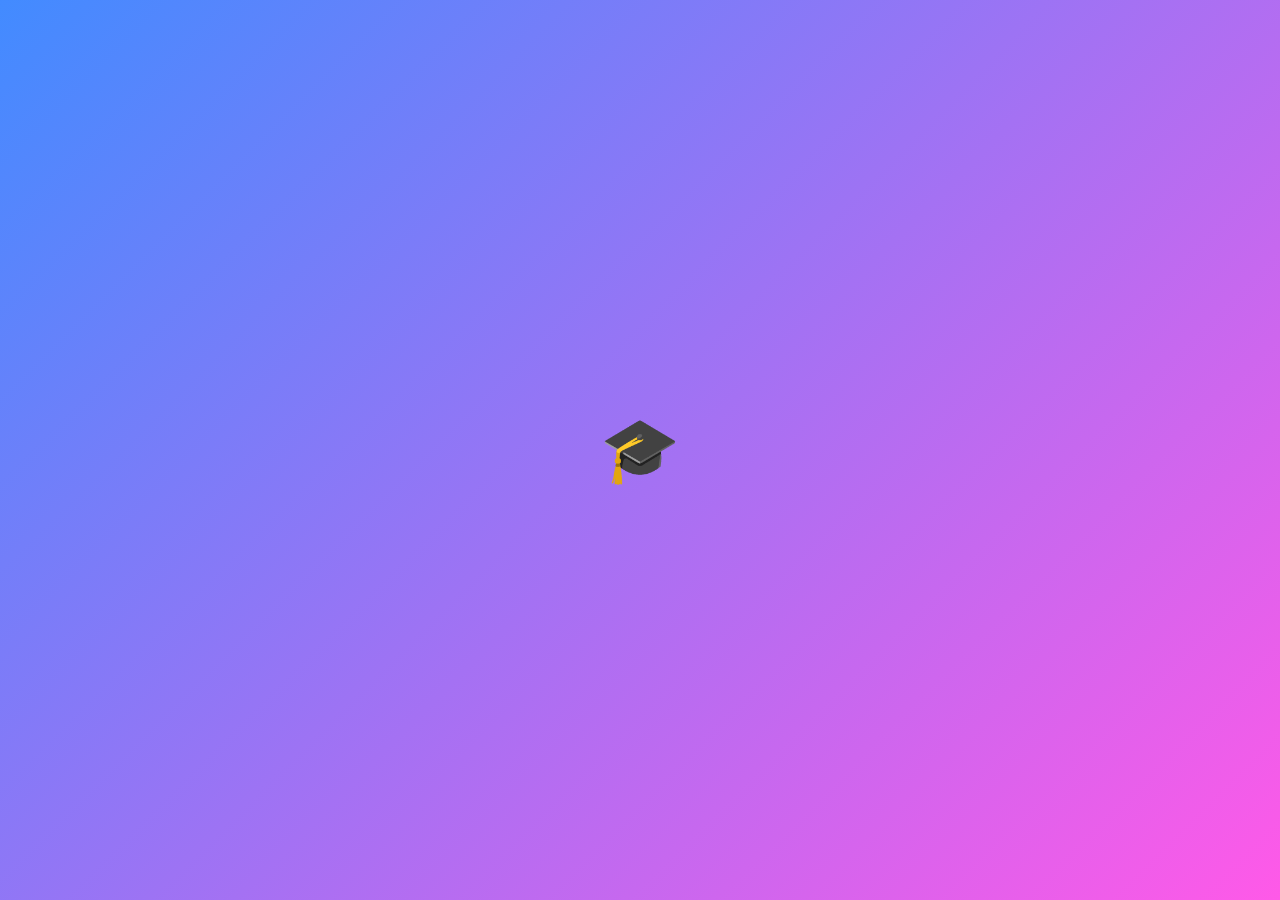
<file: eduPortfolio.html>
<!DOCTYPE html>
<html lang="en">
<head>
    <meta charset="UTF-8">
    <meta name="viewport" content="width=device-width, initial-scale=1.0">
    <title>Education</title>
    <link rel="stylesheet" href="additional.css">
    <link href="https://cdn.jsdelivr.net/npm/bootstrap@5.3.3/dist/css/bootstrap.min.css" rel="stylesheet" integrity="sha384-QWTKZyjpPEjISv5WaRU9OFeRpok6YctnYmDr5pNlyT2bRjXh0JMhjY6hW+ALEwIH" crossorigin="anonymous">
    <script src="https://cdn.jsdelivr.net/npm/bootstrap@5.3.3/dist/js/bootstrap.bundle.min.js" integrity="sha384-YvpcrYf0tY3lHB60NNkmXc5s9fDVZLESaAA55NDzOxhy9GkcIdslK1eN7N6jIeHz" crossorigin="anonymous"></script>
    <link rel="stylesheet" href="styles.css">
</head>
<body>
    <div class="bubbles"></div>
    <nav>
        <div class="nav-bar">
            <div class="logo">
             Portfolio
            </div>
            <div class="nav-links">
                <a href="index.html">HOME</a>
                <a href="#" class="abt">ABOUT
                    <div class="abt-text">I am quick learner and an explorative person who has a passion for learning. Known for my leadership qualities, understanding, critical thinking, work ethic and thrive for learning. Loading myself with experience of teaching, marketing, management & coding skills.</div>
                </a>
                <a href="#">SKILLS</a>
                <a href="project.html">PROJECTS</a>
                <a href="index.html#Experiences">EXPERIENCES</a>
                <a href="index.html#extracurricular">EXTRACURRICULAR</a>
            </div>
            <div class="btn-group">
                <button type="button" class="btn btn-danger">More</button>
                <button type="button" class="btn btn-danger dropdown-toggle dropdown-toggle-split" data-bs-toggle="dropdown" aria-expanded="false">
                  <span class="visually-hidden">menu Dropdown</span>
                </button>
                <ul class="dropdown-menu">
                  <li><a class="dropdown-item" href="index.html">HOME</a></li>
                  <li><a class="dropdown-item" href="project.html#skills">SKILLS</a></li>
                  <li><a class="dropdown-item" href="project.html">PROJECTS</a></li>
                  <li><a class="dropdown-item" href="#Experiences">EXPERIENCES</a></li>
                  <li><a class="dropdown-item" href="#extracurricular">EXTRACURRICULAR</a></li>
                </ul>
            </div>
            <div class="btn-c">
                <button id="btn-link"><a href="index.html#contact">CONTACT</a></button>
            </div>
        </div>
    </nav>
        

    <div id="splash-screen">
        <div class="logo-container">
            <h1 class="logo">🎓</h1>
        </div>
    </div>


    <section class="education">
        <div class="edu-grid">
            <div class="edu-card">
                <h1 class="edu-icon">🏫 </h1>
                <h1 class="edu-title">Secondary Education </h1>
                <h2 class="edu-description" style="font-weight: lighter; ">
                    •	SSC from ST. TERESA’S HIGH SCHOOL, securing 89.60%<br>
                    •	HSC from JAI HIND COLLEGE, securing 70.33%
                    •	In JEE MAINS, secured 87.44‰<br>
                    •	IN MHT_CET, secured 92.28‰

                </h2>            
            </div>
            
            <div class="edu-card">
                <h1 class="edu-icon">🎓</h1>
                <h1 class="edu-title">Undergraduate Education</h1>
                <h2 class="edu-description">
                    Pursuing B.E. in AI&DS ENGINEERING from RAJIV GANDHI INSTITUE OF TECHNOLOGY:<br>
                    •	Got a Score of 9.00 cgpa in SEM1<br>
                    •	Got a Score of 8.95 cgpa in SEM2

                </h2>
            </div>
            <div class="edu-card">
                <h1 class="edu-icon">👨‍🎓 </h1>
                <h1 class="edu-title">Academic Achievements<br></h1>      
                <h2 class="edu-description"> 
                    •	CR of F.E. (2023-24)<br>
                    •	CR of S.E. (2024-2025)<br>
                    •	Topper of my branch AI&DS in F.E. with  cgpa. Of 8.98<br>

                </h2>
            </div>
        </div>
    </section>
    <script src="script.js"></script>
</body>
</html>
</file>
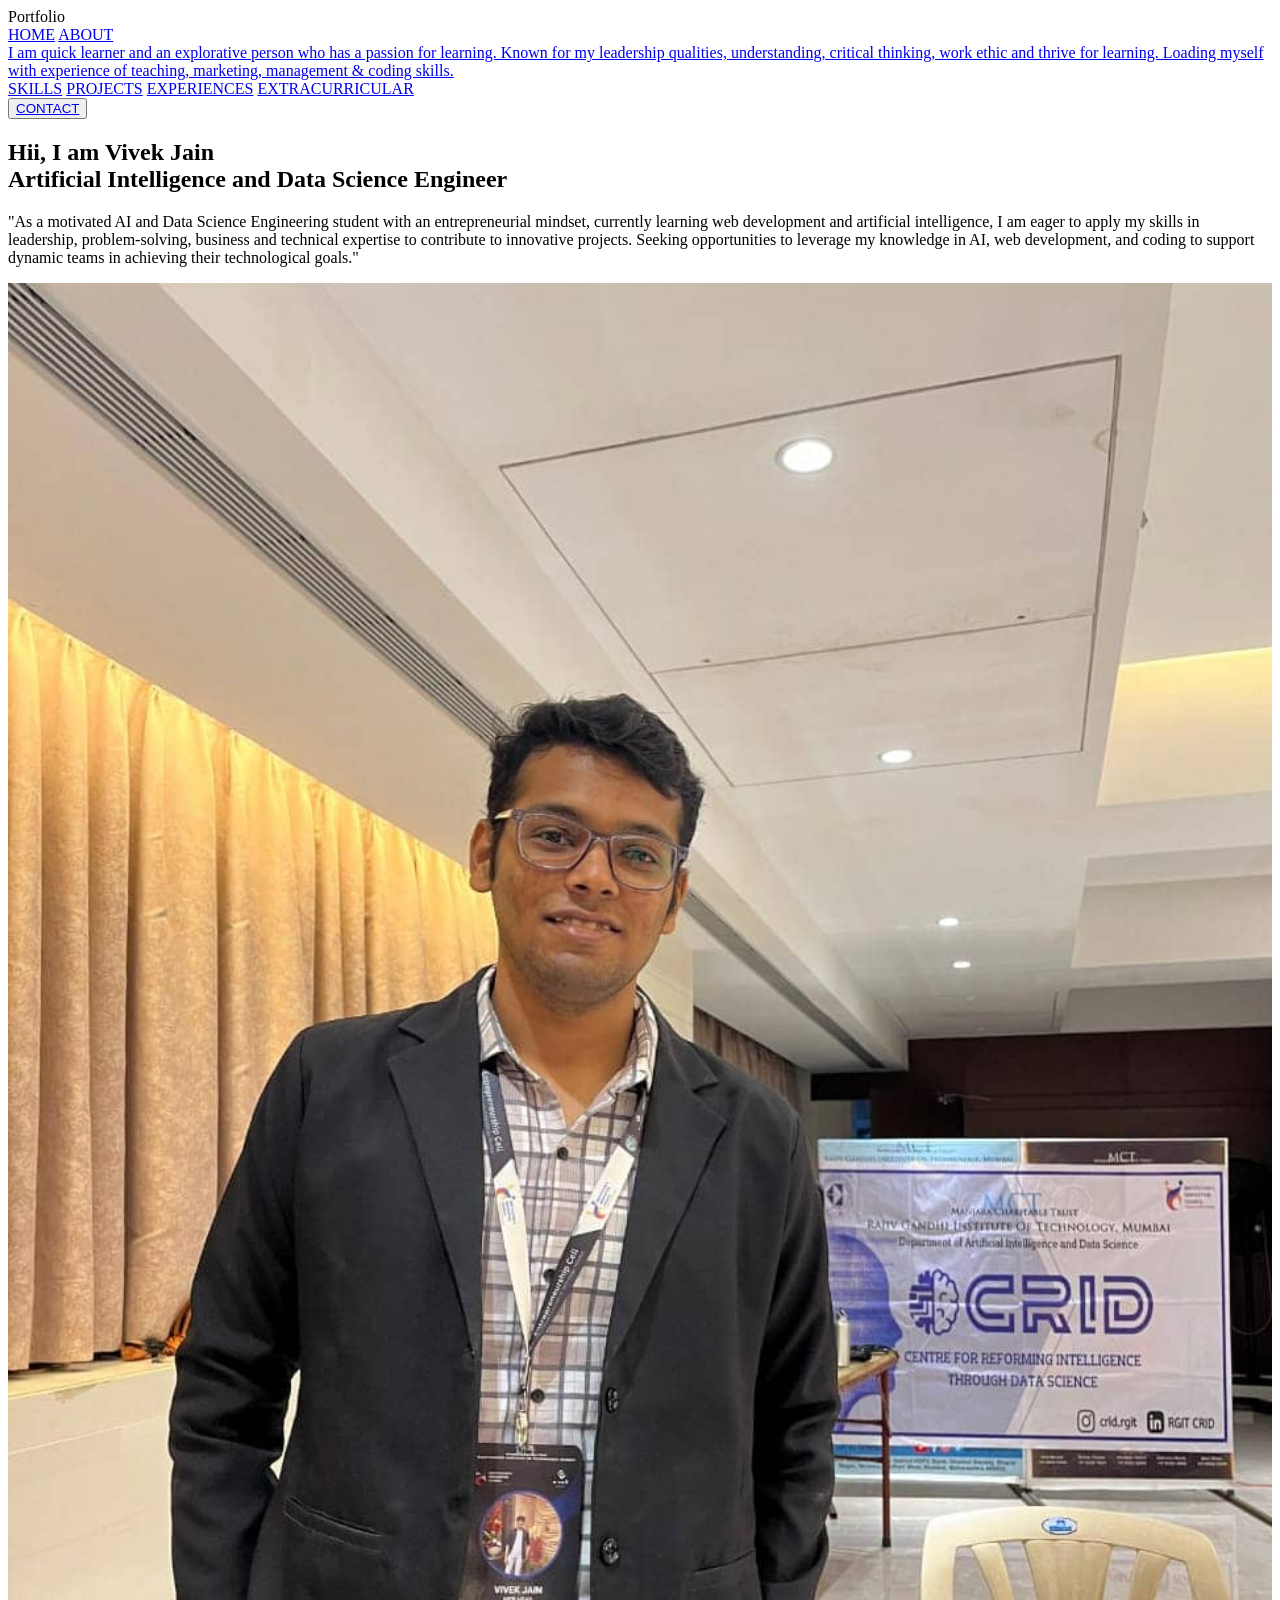
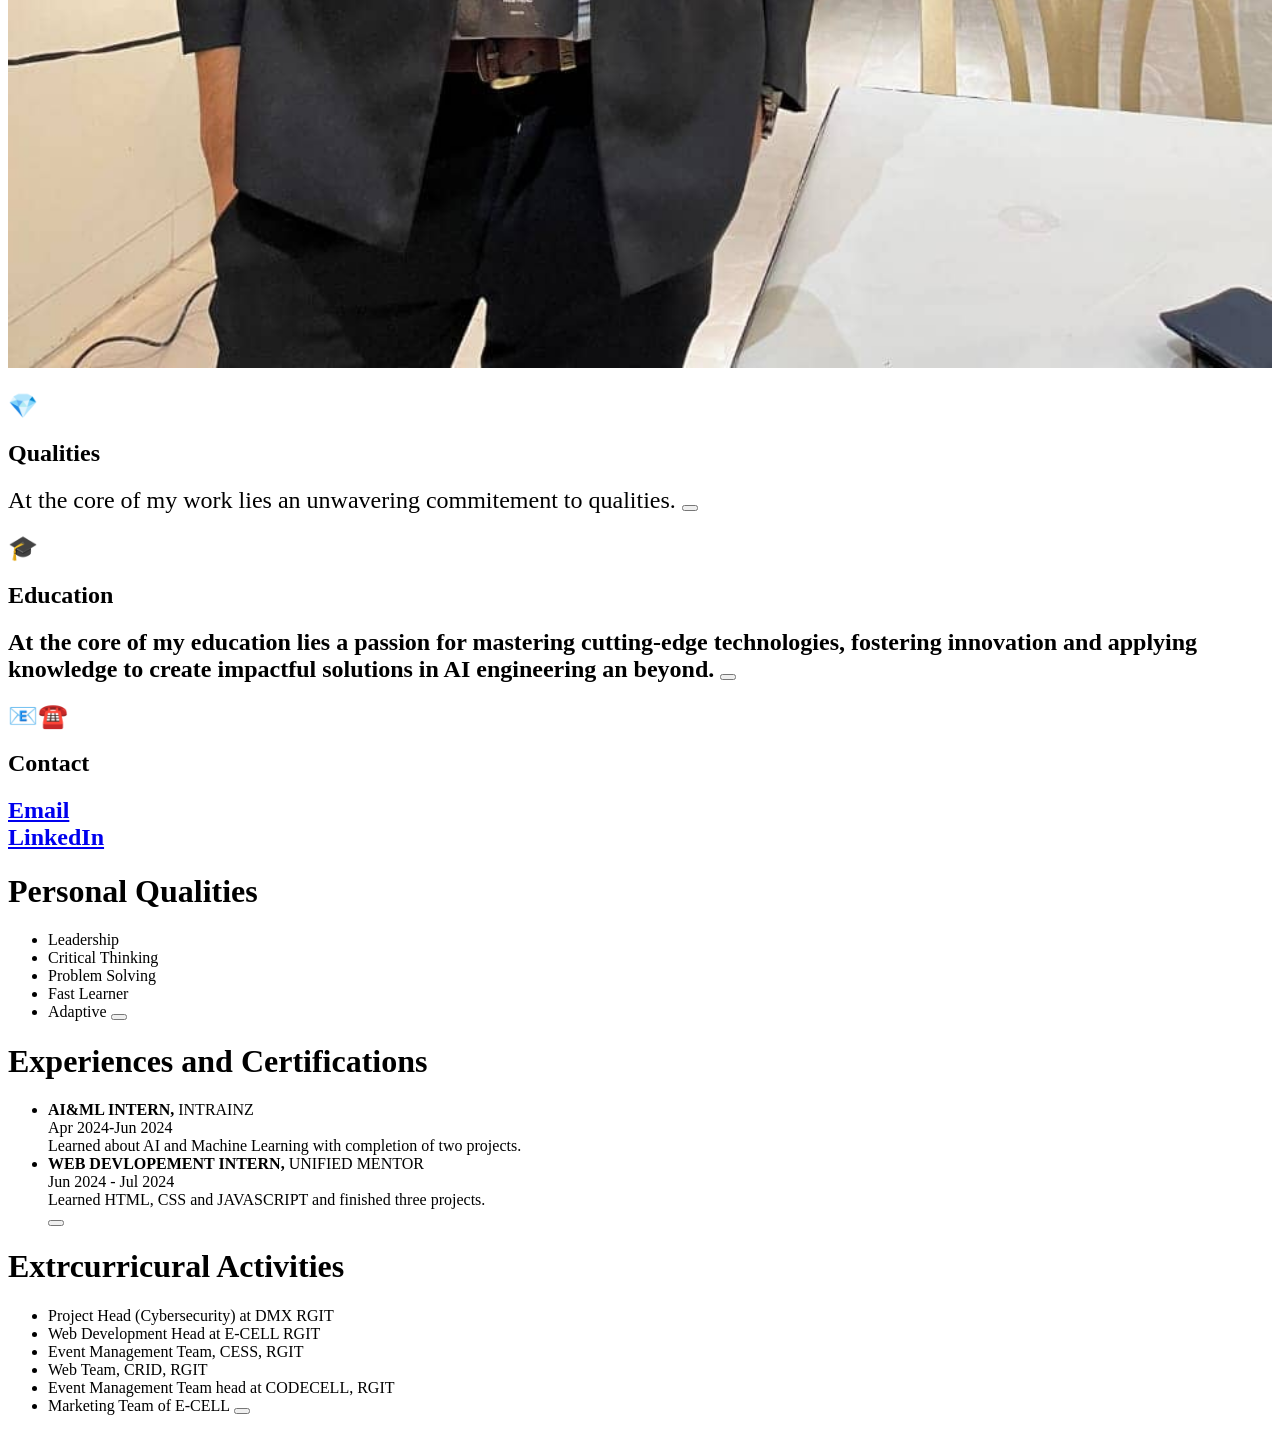
<file: portfolio.html>
<!DOCTYPE html>
<html lang="en">
<head>
    <meta charset="UTF-8">
    <meta name="viewport" content="width=device-width, initial-scale=1.0">
    <title>Portfolio</title>
    <link rel="stylesheet" href="styles.css">
</head>
<body>
    <div class="bubbles"></div>
    <nav>
        <div class="nav-bar">
            <div class="logo">
             Portfolio
            </div>
            <div class="nav-links">
                <a href="portfolio1.html">HOME</a>
                <a href="#" class="abt">ABOUT
                    <div class="abt-text">I am quick learner and an explorative person who has a passion for learning. Known for my leadership qualities, understanding, critical thinking, work ethic and thrive for learning. Loading myself with experience of teaching, marketing, management & coding skills.</div>
                </a>
                <a href="project.html#skills">SKILLS</a>
                <a href="project.html">PROJECTS</a>
                <a href="#Experiences">EXPERIENCES</a>
                <a href="#extracurricular">EXTRACURRICULAR</a>
            </div>
            <div class="btn">
                <button id="btn-link"><a href="#contact">CONTACT</a></button>
            </div>
        </div>
    </nav>
    <main class="main-content">
        <section class="main-part">
            <div class="main-text">
                <h1 class="main-name"> Hii, I am Vivek Jain<br>
                    <span class="main-prof">
                        Artificial Intelligence and Data Science Engineer
                    </span>
                </h1>
                <p class="objective">
                    "As a motivated AI and Data Science Engineering student with  an entrepreneurial mindset, currently learning web development and artificial intelligence, I am eager to apply my skills in leadership, problem-solving, business and technical expertise to contribute to innovative projects. Seeking opportunities to leverage my knowledge in AI, web development, and coding to support dynamic teams in achieving their technological goals."
                </p>
            </div>
            <div class="main-image">
                <div class="image-container">
                    <div class="image-inner">
                        <img src="profile.jpeg" alt="Portfolio pic" style="width: 100%; height: 100%; object-fit: cover;">
                    </div>
                </div>
            </div>
        </section>
    </main>
    <section class="more">
        <div class="more-grid">
            <div class="skill-card">
                <h1 class="card-icon">💎</h1>
                <h1 class="card-title">Qualities</h1>
                <h2 class="card-description" style="font-weight: lighter; ">At the core of my work lies an unwavering commitement to qualities.
                    <a href ="#per-quality"><button  id="quality-btn"></button></a>
                </h2>            
            </div>
            
            <div class="skill-carde">
                <h1 class="card-icon">🎓</h1>
                <h1 class="card-title">Education</h1>
                <h2 class="card-description">
                    At the core of my education lies a passion for mastering cutting-edge technologies, fostering innovation and applying knowledge to create impactful solutions in AI engineering an beyond.  <a href ="eduPortfolio.html"><button  id="quality-btn"></button></a>


                </h2>
            </div>
            <div id="contact">
                <h1 class="card-icon">📧☎️</h1>
                <h1 class="card-title">Contact</h1>
                <h2 class="card-description"> 
                    <a href="mailto:vivekvbafna29@gmail.com" id="email">Email</a><br>
                    <a href="https://www.linkedin.com/in/vivek-jain-007258288?utm_source=share&utm_campaign=share_via&utm_content=profile&utm_medium=android_app" id="linkedin">LinkedIn</a>
                </h2>
            </div>
        </div>
    </section>
    <div id="per-quality">
        <h1>Personal Qualities</h1>
        <ul>
            <li>Leadership</li><li>Critical Thinking</li><li>Problem Solving</li><li>Fast Learner</li><li>Adaptive <a href ="portfolio1.html"><button  id="quality-btn"></button></a> </li>
        </ul>
    </div>
    <div id="Experiences">
        <h1>Experiences and Certifications</h1>
        <ul>
            <li class="exp-title"><b>AI&ML INTERN,</b> INTRAINZ
                <div class="exp-title-txt1">Apr 2024-Jun 2024<br>
                    Learned about AI and Machine Learning with completion of two projects.
                </div>
             </li>
                <li class="exp-title"><b>WEB DEVLOPEMENT INTERN,</b> UNIFIED MENTOR 
                    <div class="exp-title-txt2">Jun 2024 - Jul 2024<br>
                        Learned HTML, CSS and JAVASCRIPT and finished three projects.
                    </div><a href ="portfolio1.html"><button  id="quality-btn"></button></a> 
            </li>
        </ul>
    </div>
    <div id="extracurricular">
        <h1>Extrcurricural Activities</h1>
        <ul>
            <li>Project Head (Cybersecurity) at DMX RGIT</li><li>Web Development Head at E-CELL RGIT </li><li>Event Management Team, CESS, RGIT</li><li>Web Team, CRID, RGIT</li><li>Event Management Team head at CODECELL, RGIT</li><li>Marketing Team of E-CELL <a href ="portfolio1.html"><button  id="quality-btn"></button></a> </li>
        </ul>
    </div>
    
    <script src="script.js"></script>
</body>
</html>
</file>
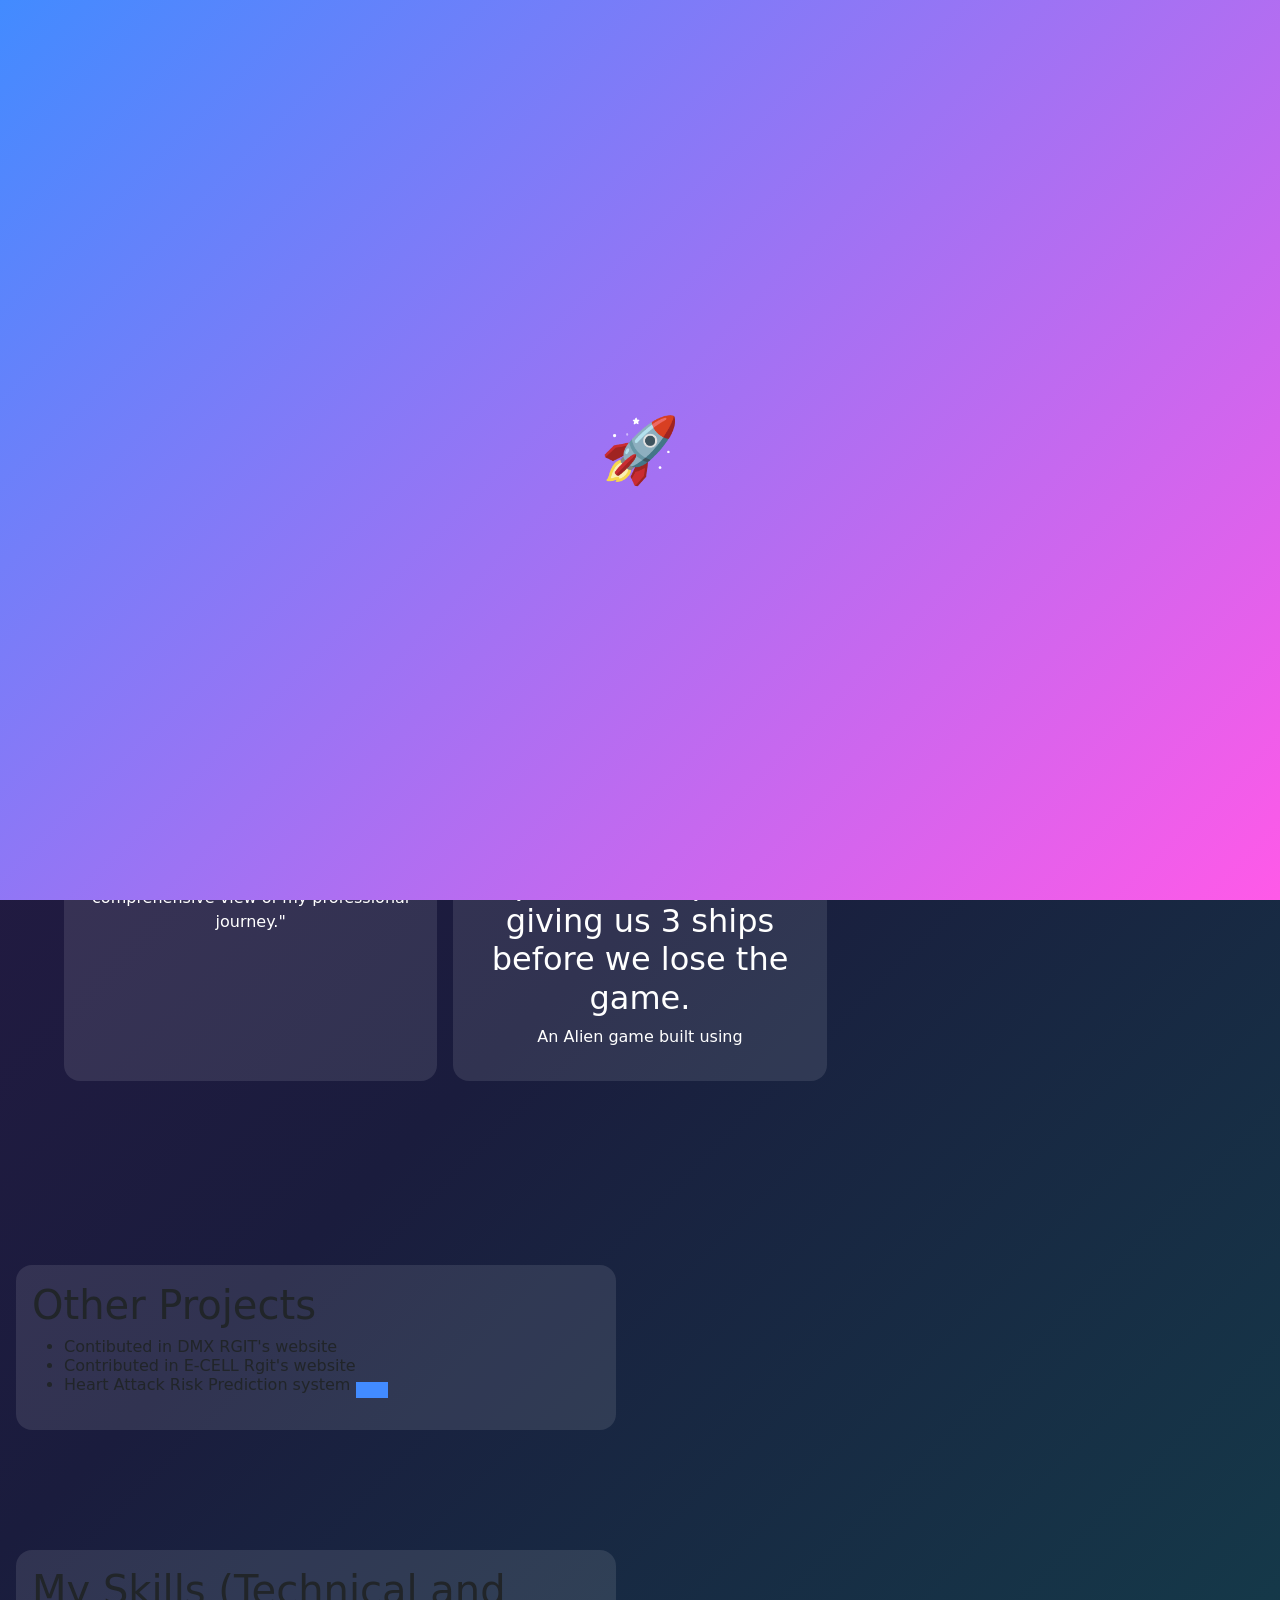
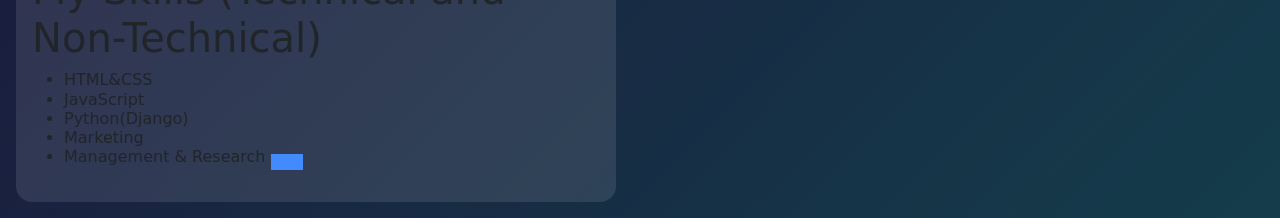
<file: project.html>
<!DOCTYPE html>
<html lang="en">
<head>
    <meta charset="UTF-8">
    <meta name="viewport" content="width=device-width, initial-scale=1.0">
    <title>Projects</title>
    <link rel="stylesheet" href="project.css">
    <link href="https://cdn.jsdelivr.net/npm/bootstrap@5.3.3/dist/css/bootstrap.min.css" rel="stylesheet" integrity="sha384-QWTKZyjpPEjISv5WaRU9OFeRpok6YctnYmDr5pNlyT2bRjXh0JMhjY6hW+ALEwIH" crossorigin="anonymous">
    <script src="https://cdn.jsdelivr.net/npm/bootstrap@5.3.3/dist/js/bootstrap.bundle.min.js" integrity="sha384-YvpcrYf0tY3lHB60NNkmXc5s9fDVZLESaAA55NDzOxhy9GkcIdslK1eN7N6jIeHz" crossorigin="anonymous"></script>
    <link rel="stylesheet" href="styles.css">
</head>
<body>
    <div class="bubbles"></div>
    <nav>
        <div class="nav-bar">
            <div class="logo">
             Portfolio
            </div>
            <div class="nav-links">
                <a href="index.html">HOME</a>
                <a href="#" class="abt">ABOUT
                    <div class="abt-text">I am quick learner and an explorative person who has a passion for learning. Known for my leadership qualities, understanding, critical thinking, work ethic and thrive for learning. Loading myself with experience of teaching, marketing, management & coding skills.</div>
                </a>
                <a href="#skills">SKILLS</a>
                <a href="project.html">PROJECTS</a>
                <a href="index.html#Experiences">EXPERIENCES</a>
                <a href="index.html#extracurricular">EXTRACURRICULAR</a>
            </div>
            <div class="btn-group">
                <button type="button" class="btn btn-danger">More</button>
                <button type="button" class="btn btn-danger dropdown-toggle dropdown-toggle-split" data-bs-toggle="dropdown" aria-expanded="false">
                  <span class="visually-hidden">menu Dropdown</span>
                </button>
                <ul class="dropdown-menu">
                  <li><a class="dropdown-item" href="index.html">HOME</a></li>
                  <li><a class="dropdown-item" href="project.html#skills">SKILLS</a></li>
                  <li><a class="dropdown-item" href="project.html">PROJECTS</a></li>
                  <li><a class="dropdown-item" href="#Experiences">EXPERIENCES</a></li>
                  <li><a class="dropdown-item" href="#extracurricular">EXTRACURRICULAR</a></li>
                </ul>
            </div>
            <div class="btn-c">
                <button id="btn-link"><a href="index.html#contact">CONTACT</a></button>
            </div>
        </div>
    </nav>
    <div id="splash-screen">
        <div class="logo-container">
            <h1>🚀</h1>
        </div>
    </div>
    <main id="main-content">
        <div class="projects-container">
            <h1>My Projects</h1>
            <div class="projects-grid">
                
                <div class="project-box" onclick="showProject('project1')">
                    <h2>To-Do-List</h2>
                    <p>My first ever Web devlopment Project<br>
                        With this app, one can effortlessly:<br>
                        - ✏️ Add your tasks and goals<br>
                        - 🔄 Edit them to perfection<br>
                        - 🗑️ Delete what's no longer needed<br>
                        - ✔️ Mark tasks as completed with a satisfying checkmark.<br>
                        <h6>(in constant development)</h6>
                    </p>
                </div>
                
                <div class="project-box" onclick="showProject('project2')">
                    <h2>Blog Website </h2>
                    <p>A very dynamin and engaging website where one can effectively view blog, and give comments.<br>
                        <h6>(in constant development)</h6>
                    </p>
                </div>
                <div class="project-box" onclick="showProject('project3')">
                    <h2>Tic-Tac-Toe</h2>
                    <p>A functional Tic-Tac-Toe ❌⭕❌⭕ game.<br>
                        <h6>(in constant development)</h6>
                    </p>
                </div>
                <div class="project-box" onclick="showProject('project4')">
                    <h2>My Personal Portfolio</h2>
                    <p>"A personal portfolio website showcasing my skills and projects in Artificial Intelligence, Data Science, and Web Development. It features a clean, modern design with interactive sections that highlight my expertise, education, work, and contact information, providing a comprehensive view of my professional journey."</p>
                </div>
                <div class="project-box" onclick="showProject('project5')">
                    <h2>My Alien Attack Game built using PyGame, with each level the difficulty increases along with speed of ship and giving us 3 ships before we lose the game.</h2>
                    <p>An Alien game built using </p>
                </div>
            </div>
        </div>

        <div id="project-details" class="project-details hidden">
            <video id="project-video" controls></video>
            <a id="github-link" href="#" target="_blank">View on GitHub</a>
            <button onclick="closeProject()">Close</button>
        </div>
    </main>
    <div id="other-prj">
        <h1>Other Projects</h1>
        <ul>
            <li>Contibuted in DMX RGIT's website</li><li>Contributed in E-CELL Rgit's website</li><li>Heart Attack Risk Prediction system <a href ="project.html"><button  id="quality-btn"></button></a> </li>
        </ul>
    </div>
    <div id="skills">
        <h1>My Skills (Technical and Non-Technical)</h1>
        <ul>
            <li>HTML&CSS</li><li>JavaScript</li><li>Python(Django)</li><li>Marketing</li><li>Management & Research <a href ="project.html"><button  id="quality-btn"></button></a> </li>
        </ul>
    <script src="script.js"></script>
</body>
</html>
</file>
<file: additional.css>
#splash-screen {
    position: fixed;
    top: 0px;
    left: 0;
    width: 100%;
    height: 100%;
    background: linear-gradient(135deg, #428bff, #ff59e8);
    display: flex;
    justify-content: center;
    align-items: center;
    z-index: 1000;
    margin: 0;
    padding:0;
}
.logo-container h1 {
    font-size: 4rem; 
    font-weight: bold;
    color: white;
    text-align: center; 
    margin: 0; 
    animation: fadeIn 1.5s ease-in-out; 
}

@keyframes fadeIn {
    0% {
        opacity: 0;
        transform: scale(0.8);
    }
    100% {
        opacity: 1;
        transform: scale(1);
    }
}

.education {
    padding: 3rem 0;
}
.edu-grid {
    display: grid;
    grid-template-columns: repeat(3, 1fr);
    gap: 1.5rem;
}

.edu-card {
    background: rgba(255, 255, 255, 0.1);
    padding: 0.5rem;
    margin: 1rem;
    border-radius: 1rem;
    height: 100%;
    line-height:0.8;
}
.edu-icon {
    font-size: 2.3rem;
    margin-top: 0rem;
    text-decoration: none;
    color: white;
}
.edu-title {
    font-size: 1.5rem;
    text-decoration: none;
}
.edu-description {
    font-size: 0.9rem;
    text-decoration: none;
    line-height: 1.1;
}

.edu-card:hover {
    transform: translateX(+10px);
}
.edu-cardug:hover {
    transform: translateY(+10px);
}
.edu-cardse:hover {
    transform: translateX(-10px);
}

@media (max-width: 768px) {
    .nav-links {
        display: none;
    }
    .edu-grid {
            grid-template-columns: 1fr;
        }
    
}
@media (min-width:769px) and (max-width:795px) {
    .edu-grid {
        grid-template-columns: 1fr 1fr;
    }
}
</file>
<file: styles.css>
/* Smooth Scrollbar */
::-webkit-scrollbar {
    width: 10px;
}
::-webkit-scrollbar-track {
    background: #0f172a;
}
::-webkit-scrollbar-thumb {
    background: linear-gradient(to bottom, #3b82f6, #ec4899);
    border-radius: 5px;
    border: 2px solid #0f172a;
}

/* Base Styles */
body {
    -webkit-font-smoothing: antialiased;
}

/* Utility */
.hidden {
    display: none;
}

/* =========================================
   🔥 Advanced Scroll Animation States
   ========================================= */

/* Initial State (Hidden) */
.reveal {
    opacity: 0;
    /* Slide up and scale down slightly */
    transform: translateY(50px) scale(0.95);
    filter: blur(10px);
    transition: all 0.8s cubic-bezier(0.25, 0.46, 0.45, 0.94); /* Smooth custom easing */
}

/* Final State (Visible - Added by JS) */
.reveal.active {
    opacity: 1;
    transform: translateY(0) scale(1);
    filter: blur(0);
}

/* Stagger Delays */
.reveal.st-1 { transition-delay: 0.1s; }
.reveal.st-2 { transition-delay: 0.2s; }
.reveal.st-3 { transition-delay: 0.3s; }
.reveal.st-4 { transition-delay: 0.4s; }


/* Navigation Transitions for SPA feel */
.page-section {
    animation: sectionFadeIn 0.6s ease-out forwards;
}

@keyframes sectionFadeIn {
    from { opacity: 0; transform: translateY(20px); filter: blur(5px); }
    to { opacity: 1; transform: translateY(0); filter: blur(0); }
}



/* =========================================
   ⚡ Rising Tech Particles (Digital Embers)
   ========================================= */

#tech-particles {
    position: fixed;
    top: 0;
    left: 0;
    width: 100%;
    height: 100%;
    z-index: -10;
    /* Changed to a much darker gradient */
    background: radial-gradient(circle at 50% 50%, #0a0a1f 0%, #000000 100%);
}

.tech-particle {
    position: absolute;
    bottom: -10px;
    background-color: transparent;
    box-shadow: 0 0 10px 2px currentColor;
    opacity: 0;
    animation: riseUp linear forwards;
}

@keyframes riseUp {
    0% {
        opacity: 0;
        transform: translateY(0) scale(0.5);
    }
    10% {
        opacity: 0.8; /* Fade in quickly */
    }
    100% {
        opacity: 0;
        transform: translateY(-120vh) scale(1.2); /* Move up past screen height */
    }
}


/* =========================================
   🖱️ Custom Sci-Fi Cursor
   ========================================= */

/* 1. Hide the default browser cursor */
body, a, button, input {
    cursor: none !important;
}

/* 2. The Inner Pointer (Small Solid Diamond) */
#cursor-dot {
    position: fixed;
    top: 0;
    left: 0;
    width: 8px;
    height: 8px;
    background-color: #3b82f6; /* Electric Blue */
    transform: translate(-50%, -50%) rotate(45deg); /* Diamond shape */
    pointer-events: none; /* Let clicks pass through */
    z-index: 9999;
    box-shadow: 0 0 10px #3b82f6;
}

/* 3. The Outer Trailer (Larger Glowing Ring) */
#cursor-outline {
    position: fixed;
    top: 0;
    left: 0;
    width: 40px;
    height: 40px;
    border: 1px solid rgba(236, 72, 153, 0.5); /* Neon Pink Border */
    transform: translate(-50%, -50%) rotate(45deg); /* Diamond shape */
    pointer-events: none;
    z-index: 9998;
    transition: width 0.2s, height 0.2s, background-color 0.2s; /* Smooth expand animation */
    box-shadow: 0 0 15px rgba(236, 72, 153, 0.2);
}

/* 4. Hover State (When hovering over links/buttons) */
body.hovering #cursor-outline {
    width: 60px;
    height: 60px;
    background-color: rgba(59, 130, 246, 0.1); /* Blue tint inside */
    border-color: #3b82f6;
    box-shadow: 0 0 30px rgba(59, 130, 246, 0.4);
}
</file>
<file: project.css>
#splash-screen {
    position: fixed;
    top: 0px;
    left: 0;
    width: 100%;
    height: 100%;
    background: linear-gradient(135deg, #428bff, #ff59e8);
    display: flex;
    align-items: center;
    justify-content: center;
    z-index: 1000;
    margin: 0;
    padding:0;
}
.logo-container h1 {
    font-size: 4rem; 
    font-weight: bold;
    color: white;
    text-align: center; 
    margin: 0;
    animation: fadeIn 1.5s ease-in-out; 
}

@keyframes fadeIn {
    0% {
        opacity: 0;
        transform: scale(0.8);
    }
    100% {
        opacity: 1;
        transform: scale(1);
    }
}
body {
    min-height: 100vh;
    background: linear-gradient(135deg, #2a1846 0%, #1a1c3d 50%, #143d4b 100%);
    color: white;
    overflow-x: hidden;
}


.projects-container {
    padding: 4rem;
    text-align: center;
}

.projects-grid {
    display: grid;
    grid-template-columns: repeat(auto-fit, minmax(300px, 1fr));
    gap: 1rem;
    margin-top: 2rem;
}

.project-box {
    background: rgba(255, 255, 255, 0.1);
    padding: 1rem;
    border-radius: 1rem;
    color: white;
    text-align: center;
    cursor: pointer;
    transition: transform 0.3s ease;
}

.project-box:hover {
    transform: translateY(-10px);
    background: rgba(255, 255, 255, 0.2);
}

.project-details {
    position: fixed;
    top: 10%;
    left: 50%;
    transform: translateX(-50%);
    width: 80%;
    height: 60%;
    background: rgba(0, 0, 0, 0.9);
    border-radius: 1rem;
    padding: 1rem;
    z-index: 2000;
    color: white;
    display: flex;
    flex-direction: column;
    align-items: center;
    justify-content: space-between;
}

.project-details.hidden {
    display: none;
}

#project-video {
    width: 100%;
    height: 70%;
    border-radius: 0.5rem;
}

#github-link {
    color: #428bff;
    text-decoration: none;
    font-weight: bold;
    margin-top: 1rem;
}

button {
    margin-top: 1rem;
    padding: 0.5rem 1rem;
    background: #428bff;
    color: white;
    border: none;
    border-radius: 0.5rem;
    cursor: pointer;
}

button:hover {
    background: #ff59e8;
}
#other-prj, #skills {
    display: block;
    background: rgba(255, 255, 255, 0.1);
    padding: 1rem;
    margin: 1rem;
    border-radius: 1rem;
    height: 100%;
    line-height:1.2;
    max-width: 600px;
    margin-top: 120px;
}
#other-prj:hover, #skills:hover{
    transform: translateY(-10px);
}
</file>
